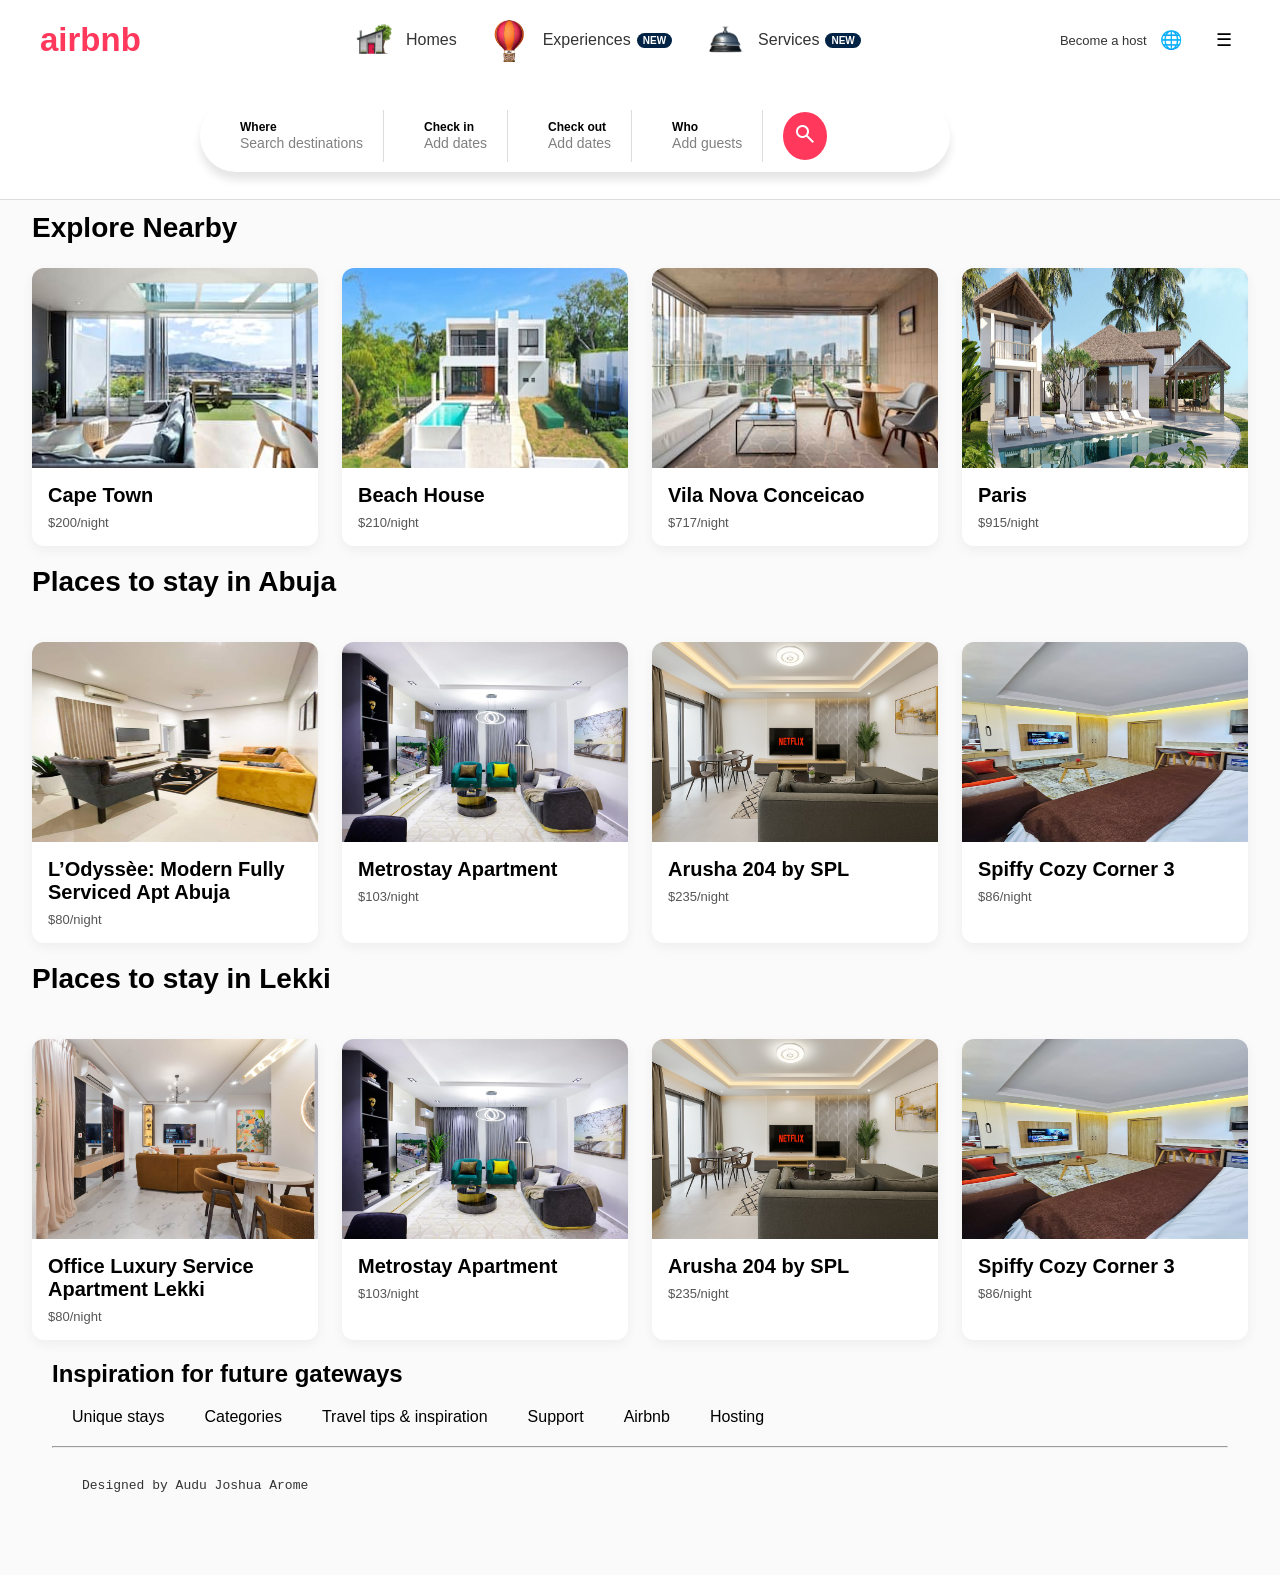
<file: index.html>
<!DOCTYPE html>
<html>
    <head>
        <title>Explore - Airbnb</title>
        <link rel="stylesheet" href="airbnb.css" />
        <link rel="stylesheet" href="https://fonts.googleapis.com/css2?family=Material+Symbols+Outlined:opsz,wght,FILL,GRAD@24,400,0,0&icon_names=search" />
    </head>

    <body>
        <header>
            <nav class="navbar">
          <div class="logo">
           <h2>airbnb</h2> 
            </div> 
        <div class="nav-links">
            <a href="#"><img src="home.png"> Homes</a>
            <a href="#"><img src="ballon.png">Experiences <span class="new">NEW</span></a>
            <a href="#"><img src="bell.png">Services<span class="new">NEW</span></a>
    </div>
    <div class="nav-right">
      <p>Become a host</p>
      <button>🌐</button>
      </div>

      <div class="dropdown"></div>
      <button class="dropdown-button">☰
      
        <div class="drop-down">
            <a href="support.html">Help center</a>
            <hr>
            <a href="#">
                <span class="highlight">Become a host
                    <img src="home.png">
                </span>
                <small>It's easy to start hosting and earn extra income.</small>
            </a>
            <hr>
            <a href="#">Refer a Host</a>
            <a href="#">Find a co-host</a>
            <a href="#">Gift cards</a>
            <hr>
            <a href="login.html">Log in or Sign up</a>
        </div>
        </button>
        </div>
    
     </nav>
        

        <div class="search-bar">
  <div class="search-item">
     <strong>Where</strong>
        <span>Search destinations</span>
  </div>
  <div class="search-item">
     <strong>Check in</strong>
        <span>Add dates</span>
  </div>
  <div class="search-item">
     <strong>Check out</strong>
        <span>Add dates</span>
  </div>
  <div class="search-item">
     <strong>Who</strong>
        <span>Add guests</span>
    </div>
    <button class="search-btn"><span class="material-symbols-outlined">search</span></button>
    </div>
    </header>
    

        <main>
            <h1>Explore Nearby</h1>
            <div class="grid">
                <div class="card">
                    <img src="capetown.jpg" alt="Listing">
                    <div class="card-content">
                        <h2>Cape Town</h2>
                        <p>$200/night</p>
                    </div>
                </div>

                    <div class="card">
                        <img src="cabarete.jpeg" alt="Listing">
                        <div class="card-content">
                            <h2>Beach House</h2>
                            <p>$210/night</p>
                        </div>
                    </div>

                        <div class="card">
                            <img src="vilanova.jpg" alt="Listing">
                            <div class="card-content">
                                <h2>Vila Nova Conceicao</h2>
                                <p>$717/night</p>
                            </div>
                        </div>

                        <div class="card">
                    <img src="paris.jpeg" alt="Listing">
                    <div class="card-content">
                        <h2>Paris</h2>
                        <p>$915/night</p>
                    </div>
                    </div>

                </div>

                <h1>Places to stay in Abuja</h1>
                <div class="abj">
                    <div class="card">
                    <img src="abuja1.jpeg" alt="Listing">
                    <div class="card-content">
                         <h2>L’Odyssèe: Modern Fully Serviced Apt Abuja</h2>
                        <p>$80/night</p>
                </div>
                </div>

                 <div class="card">
                    <img src="abuja2.jpeg" alt="Listing">
                    <div class="card-content">
                         <h2>Metrostay Apartment</h2>
                        <p>$103/night</p>
                </div>
                </div>

                <div class="card">
                    <img src="abuja3.png" alt="Listing">
                    <div class="card-content">
                         <h2>Arusha 204 by SPL </h2>
                        <p>$235/night</p>
                </div>
                </div>

                <div class="card">
                    <img src="abuja4.jpeg" alt="Listing">
                    <div class="card-content">
                         <h2>Spiffy Cozy Corner 3</h2>
                        <p>$86/night</p>
                </div>
                </div>
                </div>

                <h1>Places to stay in Lekki</h1>
                <div class="lag">
                    <div class="card">
                    <img src="lagos1.jpeg" alt="Listing">
                    <div class="card-content">
                         <h2>Office Luxury Service Apartment Lekki</h2>
                        <p>$80/night</p>
                </div>
                </div>

                 <div class="card">
                    <img src="abuja2.jpeg" alt="Listing">
                    <div class="card-content">
                         <h2>Metrostay Apartment</h2>
                        <p>$103/night</p>
                </div>
                </div>

                <div class="card">
                    <img src="abuja3.png" alt="Listing">
                    <div class="card-content">
                         <h2>Arusha 204 by SPL </h2>
                        <p>$235/night</p>
                </div>
                </div>

                <div class="card">
                    <img src="abuja4.jpeg" alt="Listing">
                    <div class="card-content">
                         <h2>Spiffy Cozy Corner 3</h2>
                        <p>$86/night</p>
                </div>
                </div>
                </div>
            

            <div class="footer">

            <h2>Inspiration for future gateways</h2>

                <div class="tabs">
                    <div class="tab">
                    <a href="#">Unique stays</a>
                <div class="listing-grid unique">
                    <div class="listing-item">
                      <h3>Cabins</h3>
                      <p>United States</p>
                    </div>
                    <div class="listing-item">
                      <h3>Treehouses</h3>
                      <p>United States</p>
                    </div>
                    <div class="listing-item">
                      <h3>Glamping</h3>
                      <p>United States</p>
                    </div>
                    <div class="listing-item">
                        <h3>Tinyhouses</h3>
                        <p>United States</p>
                    </div>
                    <div class="listing-item">
                        <h3>Beach Houses</h3>
                        <p>United States</p>
                    </div>
                    <div class="listing-item">
                        <h3>Campers and RVs</h3>
                        <p>United States</p>
                    </div>
                    <div class="listing-item">
                        <h3>Lakehouses</h3>
                        <p>United States</p>
                    </div>
                    <div class="listing-item">
                        <h3>Yurt Rentals</h3>
                        <p>United States</p>
                    </div>
                    <div class="listing-item">
                        <h3>Yurt Rentals</h3>
                        <p>United Kingdom</p>
                    </div>
                    <div class="listing-item">
                        <h3>Castle Rentals</h3>
                        <p>United States</p>
                    </div>
                    <div class="listing-item">
                        <h3>Houseboats</h3>
                        <p>United States</p>
                    </div>
                    <div class="listing-item">
                        <h3>Holiday Caravans</h3>
                        <p>United Kingdom</p>
                    </div>
                    <div class="listing-item">
                        <h3>Private Island Rentals</h3>
                        <p>United States</p>
                    </div>
                    <div class="listing-item">
                        <h3>Farm Houses</h3>
                        <p>United States</p>
                    </div>
                    <div class="listing-item">
                        <h3>Farm Cottages</h3>
                        <p>United Kingdom</p>
                    </div>
                    <div class="listing-item">
                        <h3>Cabin Rentals</h3>
                        <p>Australia</p>
                    </div>
                    <div class="listing-item">
                        <h3>Luxury Cabins</h3>
                        <p>United Kingdom</p>
                    </div>
                    <div class="listing-item">
                        <h3>Luxury Cabins</h3>
                        <p>United States</p>
                    </div>
                   
                </div>
            </div>

             <div class="tab">
                    <a href="#">Categories</a>
                <div class="listing-grid categories">
                    <div class="listing-item">
                      <h3>Amzing pools</h3>
                    </div>
                    <div class="listing-item">
                      <h3>Arctic</h3>
                    </div>
                    <div class="listing-item">
                      <h3>Camping</h3>
                    </div>
                    <div class="listing-item">
                        <h3>Campers</h3>
                    </div>
                    <div class="listing-item">
                        <h3>Castles</h3>
                    </div>
                    <div class="listing-item">
                        <h3>Containers</h3>
                    </div>
                    <div class="listing-item">
                        <h3>Countryside</h3>
                    </div>
                    <div class="listing-item">
                        <h3>Design</h3>
                    </div>
                    <div class="listing-item">
                        <h3>Earth homes</h3>
                    </div>
                    <div class="listing-item">
                        <h3>Farms</h3>
                    </div>
                    <div class="listing-item">
                        <h3>National parks</h3>
                    </div>
                    <div class="listing-item">
                        <h3>Vineyards</h3>
                    </div>
                    <div class="listing-item">
                        <h3>OMG!</h3>
                    </div>
                    <div class="listing-item">
                        <h3>Tiny homes</h3>
                    </div>
                    <div class="listing-item">
                        <h3>Towers</h3>
                    </div>
                    <div class="listing-item">
                        <h3>Windmills</h3>
                    </div>
                    <div class="listing-item">
                        <h3>Luxe</h3>
                    </div>
                </div>
            </div>

            <div class="tab">
                    <a href="#">Travel tips & inspiration</a>
                <div class="listing-grid transport">
                    <div class="listing-item">
                      <h3>Family travel hub</h3>
                      <p>Tips and inspiration</p>
                    </div>
                    <div class="listing-item">
                      <h3>Family budget travel</h3>
                      <p>Get there for less</p>
                    </div>
                    <div class="listing-item">
                      <h3>Vacation ideas for any budget</h3>
                      <p>Make it special without making it spendy</p>
                    </div>
                    <div class="listing-item">
                        <h3>Travel Europe on a budget</h3>
                        <p>How to take the kids to Europe for less</p>
                    </div>
                    <div class="listing-item">
                        <h3>Outdoor adventure</h3>
                        <p>Explore nature with the family</p>
                    </div>
                    <div class="listing-item">
                        <h3>Bucket list national parks</h3>
                        <p>Must-see parks for family travel</p>
                    </div>
                    <div class="listing-item">
                        <h3>Kid-friendly state parks</h3>
                        <p>Check out these family-friendly hikes</p>
                    </div>
                </div>
            </div>
            
            <div class="tab">
                <a href="#">Support</a>
                <div class="listing-grid">
            <div class="listing-item">
                  <a href="support.html" target="_blank" class="help">Help center</a>
                    <p>Air cover</p>
                    <p>Anti-discrimination</p>
                    <p>Disability support</p>
                    <p>Cancellation options</p>
                    <p>Report neighborhood concern</p>
            </div>
            </div>
            </div>

            <div class="tab">
                <a href="#">Airbnb</a>
                <div class="listing-grid">
            <div class="listing-item">
                    <p>Help center</p>
                    <p>Airbnb your home</p>
                    <p>Aircover for hosts</p>
                    <p>Hosting rescourses</p>
                    <p>Community forum</p>
                    <p>Hosting responsibility</p>
                    <p>Airbnb-friendly apatments</p>
                    <p>Join a free Hosting class</p>
            </div>
            </div>
            </div>

            <div class="tab">
                <a href="#">Hosting</a>
                <div class="listing-grid">
            <div class="listing-item">
                    <p>Newsroom</p>
                    <p>New features</p>
                    <p>Careers</p>
                    <p>Investors</p>
                    <p>Gift cards</p>
            </div>
            </div>
            </div>

            </div>

            <hr>
            <div class="foot">
                <p>Designed by Audu Joshua Arome</p>
            </div>
            </div>  
            
        </main>
    </body>
</html>
</file>
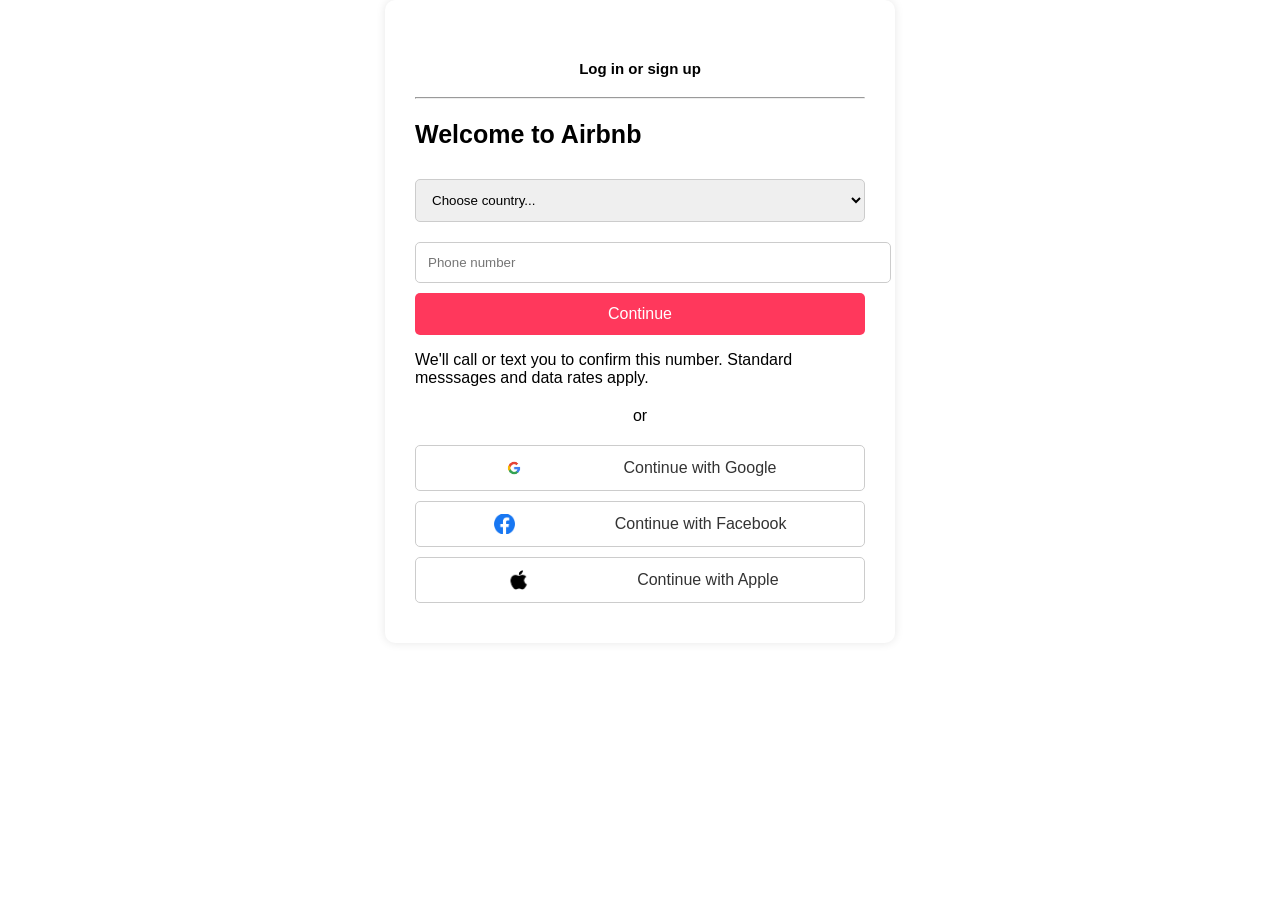
<file: login.html>
<!DOCTYPE html>
<html>
    <head>
        <title>

        </title>
    </head>
    <style>
        body{
            font-family: Arial, sans-serif;
            background-color: white;
            display: flex;
            justify-content: center;
            margin: 0;
            width: auto;
        }
        .login-container h4{
            font-size: 15px;
            text-align: center;
            margin-bottom: 20px;
        }
        .login-container h2{
            text-align: left;
            font-size: 25px;
        }
        .phone-input select,
        .phone-input input{
            width: 100%;
            padding: 12px;
            margin: 10px 0;
            border: 1px solid #ccc;
            border-radius: 5px;
        }
        .phone-input{
            display: flex;
            flex-direction: column;
        }
    .login-container{
        background: white;
        padding: 40px 30px;
        border-radius: 10px;
        box-shadow: 0 0 10px rgba(0,0,0,0.1);
        width: 450px;
        }
        .login-container button{
            width: 100%;
            padding: 12px;
            background-color: #ff385c;
            color: white;
            border: none;
            border-radius: 5px;
            font-size: 16px;
            cursor: pointer;

        }
        .login-container button:hover {
            background-color: #d42b4a;
        }
        .line {
            margin: 20px 0;
            text-align: center;
            position: relative;
        }
        .social-btn button{
            background: white;
            border: 1px solid #ccc;
            color: #333;
            display: flex;
            align-items: center;
            justify-content: center;
            margin-top: 10px;
        }
        .social-btn img {
            height: 20px;
            margin-right: 100px;
        }
        a {
            text-decoration: none;
            color: white;
        }
        a:hover {
            text-decoration: underline;
        }
</style>

    <body>
        <div class="login-container">
        <h4>Log in or sign up</h4>
        <hr>
        <h2>Welcome to Airbnb</h2>

        <div class="phone-input">
        <select>
            <option selected disabled>Choose country...</option>
            <option value="+1">US (+1)</option>
            <option value="+44">UK (+44)</option>
            <option value="+61">Australia (+61)</option>
            <option value="+234">Nigeria (+234)</option>
            <option value="+91">India (+91)</option>
            <option value="+1">Canada (+1)</option>
            <option value="+49">Germany (+49)</option>
            <option value="+33">France (+33)</option>
            <option value="+86">China (+86)</option>
            <option value="+27">South Africa (+27)</option>
            <option value="+52">Mexico (+52)</option>
            <option value="+7">Rusia (+7)</option>
            <option value="+966">Saudi Arabia (+966)</option>
            <option value="+20">Egypt (+20)</option>
            <option value="+34">Spain (+34)</option>
            <option value="+55">India (+55)</option>
        </select>
        <input type="text" placeholder="Phone number" required>
    </div>
        <button type="submit"><a href="index.html" target="_blank">Continue</a></button>

        <p>We'll call or text you to confirm this number. Standard messsages and data rates apply. <a href="/signup">Privacy policy</a></p>
    <div class="line"><span>or</span></div>

    <div class="social-btn">
        <form action="/submit-page" method="POST">
        <button type="submit">
            <img src="google.png.png" alt="Google Icon">
            Continue with Google
        </button>

        <button type="submit">
            <img src="facebook.png" alt="Facebook Icon">
            Continue with Facebook
        </button>
        <button type="submit">
            <img src="apple.png" alt="Apple Icon">
            Continue with Apple
        </button>
     
    </form>

    </div>
    </a>
    </div>
    </body>
</html>
</file>
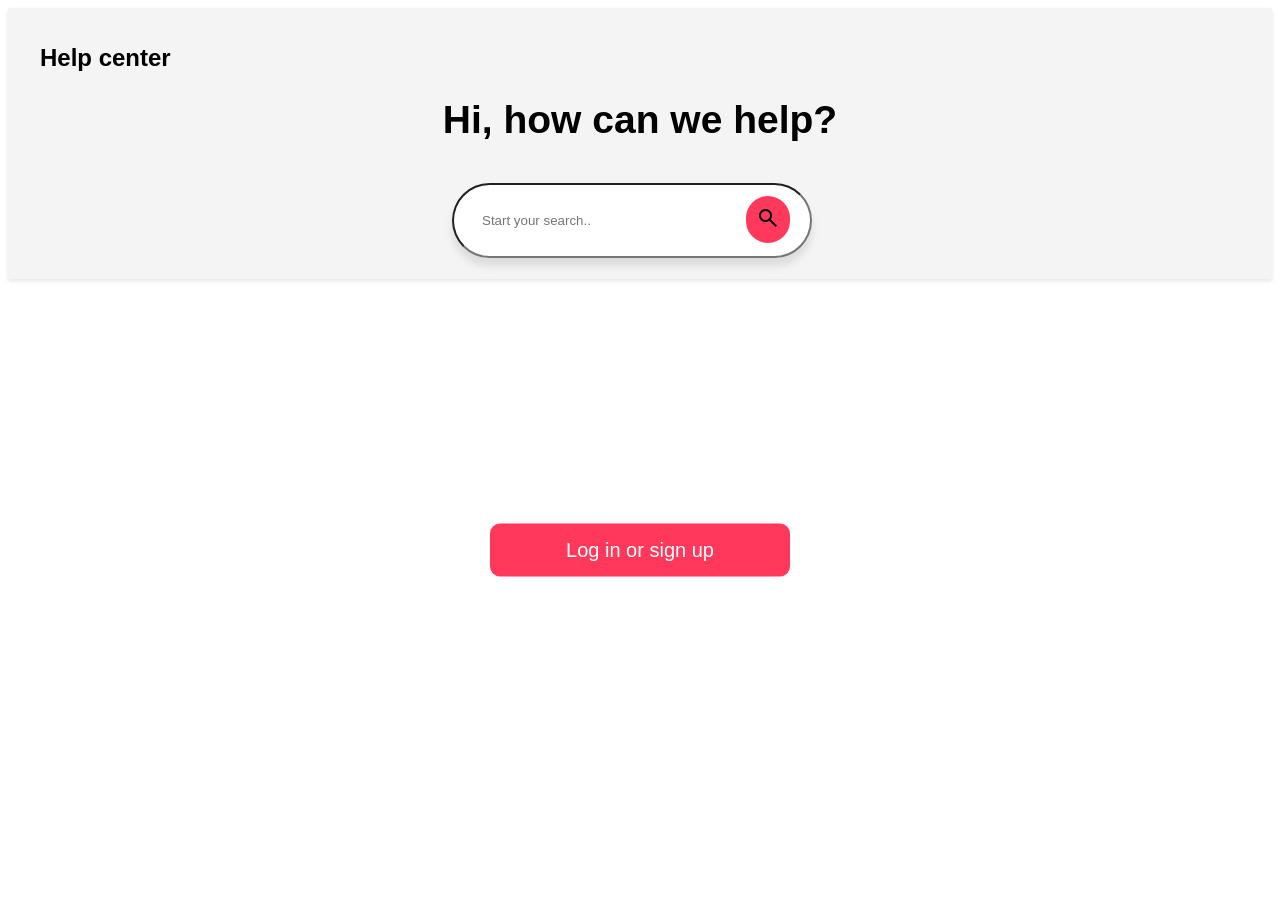
<file: support.html>
<!DOCTYPE html>
<html lang="en">
<head>
    <meta charset="UTF-8">
    <meta name="viewport" content="width=device-width, initial-scale=1.0">
    <title>Support</title>
    <link rel="stylesheet" href="https://fonts.googleapis.com/css2?family=Material+Symbols+Outlined:opsz,wght,FILL,GRAD@24,400,0,0&icon_names=search" />
</head>
<style>
    header {
    /* display: flex; */
    justify-content: space-between;
    align-items: center;
    padding: 1rem 2rem;
    background-color: rgb(244, 244, 244);
    box-shadow: 0 2px 4px rgba(0, 0, 0, 0.1);
  }
  .search-bar {
  display: flex;
  align-items: center;
  width: 300px;
  margin-bottom: 20px;
  margin-left: 340px;
  transform: translate(20%, 20%);
  background-color: white;
  border-radius: 50px;
  box-shadow: 0 8px 8px rgba(0, 0, 0, 0.1);
  padding: 28px;
}
.greeting {
    font-size: 39px;
    text-align: center;
    font-family: Arial, Helvetica, sans-serif;
}
.bttn button {
    position: absolute;
    background-color: #ff385c;
    top: 50%;
    left: 50%;
    transform: translate(-50%, -50%);
    width: 300px;
    border-radius: 10px;
    border: none;
    font-size: 20px;
    padding: 15px;
    cursor: pointer;
    margin-top: 100px;
}
.bttn button:hover {
    background-color: #d42b4a;
}
.bttn button a{
    text-decoration: none;
    color: white;
}
.search {
    position: relative;
}

.element {
    border-radius: 50px;
    border: none;
    padding: 10px;
    background-color: #ff385c;
    position: absolute;
    right: 0;
    top: 0;
    margin-right: 450px;
    margin-top: 28px;
}
.element:hover {
    background-color: #d42b4a;
}
</style>
<body>
    <header>
    <h2 style="font-family: Arial, Helvetica, sans-serif;">Help center</h2>
    
    <div class="container">
        <h1 class="greeting">Hi, how can we help?</h1>
        <div class="search">
            <input type="text" placeholder="Start your search.." class="search-bar">
            <button class="element"><span class="material-symbols-outlined">search</span></button>
            </div>
        </header>
    </div>
    <div class="bttn">
     <button type="submit"><a href="login.html" target="_blank">Log in or sign up</a></button>
     </div>
</body>
</html>
</file>
<file: airbnb.css>
* {
    margin: 0;
    padding: 0;
    box-sizing: border-box;
    font-family: Arial, sans-serif;
  }
  
  body {
    background-color: #fafafa;
  }
 
    .divider {
      height: 40px;
      width: 1px;
      background-color: #ccc;
    }
    p {
      color: #333;
      font-size: small;
    }
    

  
  
  header {
    background-color: white;
    height: 200px;
    border-bottom: 1px solid #ddd;
    /* top: 0;
    left: 0;
    right: 0;
    height: 55px;
    box-shadow: 0 2px 4px rgba(0, 0, 0, 0.1); */
  }
   .navbar {
      display: flex;
      justify-content: space-between;
      align-items: center;
      padding: 15px 40px;
    }
  .nav-links {
      display: flex;
      align-items: center;
      gap: 30px;
      margin-left: 200px;
    }
    .nav-links img{
      width: 50px;
      height: 50px;
      object-fit: contain;
    }
    .nav-links a {
      text-decoration: none;
      color: #333;
      font-size: 16px;
      display: flex;
      align-items: center;
      gap: 6px;
      font-weight: 500;
    }
    .nav-links a .new {
      background: #002244;
      color: white;
      font-size: 10px;
      font-weight: bold;
      padding: 2px 6px;
      border-radius: 10px;
    }
     .nav-right {
      display: flex;
      font-size: 20px;
      color: #555;
      align-items: center;
      gap: 5px;
      margin-left: 190px;
    }
     .nav-right button {
      border: none;
      background: none;
      cursor: pointer;
      padding: 8px;
      border-radius: 50%;
      font-size: 18px;
    }

    .nav-right button:hover {
      background: #f5f5f5;
    }
    .dropdown-button:hover {
      background: #f5f5f5;
    }
    .dropdown-button {
      border: none;
      background: none;
      cursor: pointer;
      padding: 8px;
      border-radius: 50%;
      font-size: 18px;
    }
    .drop-down{
      display: none;
      position: absolute;
      right: 30px;
      top: 57px;
      background: white;
      min-width: 240px;
      box-shadow: 0px 4px 12px rgba(0, 0, 0, 0.1);
      border-radius: 15px;
      /* padding: 10px 0; */
    }
    .drop-down a {
      display: block;
      padding: 10px 16px;
      text-decoration: none;
      color: #333;
      font-size: 14px;
    }
    /* .drop-down hr{
      border: none;
      border-top: 1px solid white;
      margin: 8px 0;
    } */
    .dropdown-button:hover .drop-down{
      display: block;
    }
    .highlight img {
      width: 30px;
      height: 30px;
      object-fit: cover;
    }
    .highlight{
      display: inline-flex;
      align-items: center;
      gap: 6px;
      font-weight: bold;
    }
    .drop-down .highlight{
      font-weight: bold;
    }
    .drop-down small{
      display: block;
      color: #777;
      font-size: 12px;
    }
    .drop-down a:hover{
      background: #f7f7f7;
      box-shadow: inset 0 0 5px rgba(0,0,0,0.05);
      border-radius: 30px;
    }

    .logo {
      display: flex;
      align-items: center;
      gap: 8px;
      font-size: 22px;
      font-weight: bold;
      color: #ff385c;
    }

  .logo img {
      width: 30px;
    }
  
  .search-bar {
  display: flex;
  align-items: center;
  width: 750px;
  margin-top: 20px;
  margin-left: 200px;
  background-color: white;
  border-radius: 50px;
  box-shadow: 0 8px 8px rgba(0, 0, 0, 0.1);
  padding: 10px 20px;
  gap: 20px;
  /* position: fixed;
  top: 30px;
  left: 250px;
  right: 500px; */
}

.search-item {
  padding: 10px 20px;
  border-right: 1px solid #ddd;
  cursor: pointer;
  transition: background 0.2s, box-shadow 0.2s;
}


.search-item:hover {
  background: #f7f7f7;
  box-shadow: inset 0 0 5px rgba(0,0,0,0.05);
  border-radius: 30px;
}

.search-item strong {
  display: block;
  font-size: 12px;
}

.search-item span {
  font-size: 14px;
  color: gray;
}

.search-btn {
  background: #ff385c;
  border: none;
  color: white;
  font-size: 16px;
  padding: 10px;
  border-radius: 50%;
  cursor: pointer;
  transition: background 0.2s;
}

.search-btn:hover {
  background: #e00040;
}



  
  main {
    padding: 2rem;
    margin-top: -40px;
  }
  
  h1 {
    margin-bottom: 1.5rem;
    font-size: 1.75rem;
  }
  
  .grid {
    display: grid;
    grid-template-columns: repeat(auto-fit, minmax(280px, 1fr));
    gap: 1.5rem;
  }

  .abj {
    display: grid;
    grid-template-columns: repeat(auto-fit, minmax(280px, 1fr));
    gap: 1.5rem;
    padding-top: 20px;
  }
  .lag {
    display: grid;
    grid-template-columns: repeat(auto-fit, minmax(280px, 1fr));
    gap: 1.5rem;
    padding-top: 20px;
  }
  
  .card {
    background-color: white;
    border-radius: 12px;
    overflow: hidden;
    box-shadow: 0 4px 12px rgba(0,0,0,0.05);
    transition: transform 0.2s;
  }
  
  .card:hover {
    transform: translateY(-5px);
  }
  
  .card img {
    width: 100%;
    height: 200px;
    display: block;
  }
  
  .card-content {
    padding: 1rem;
  }
  
  .card-content h2 {
    font-size: 1.25rem;
    margin-bottom: 0.5rem;
  }
  
  .card-content p {
    color: #555;
  }.listing-grid {
    display: grid;
    /* grid-template-columns: repeat(auto-fill, minmax(180px, 1fr)); */
    grid-template-columns: repeat(6, 1fr);
    position: absolute;
    gap: 24px;
    padding-top: 20px;
  }
  
  .listing-item h3 {
    font-size: 15px;
    margin: 0;
    font-weight: 600;
  }
  
  .listing-item p {
    font-size: 13px;
    color: #555;
    margin: 4px 0 0;
  }
  .listing-item:hover {
    color: #555;
    cursor: pointer;
  }
  .tab {
    padding: 20px;
  }
  .tab a {
    text-decoration: none;
    color: black;
  }
  .listing-grid{
    display: none;
    position: absolute;
    /* left:-20%; */
  }
  .tab:hover .listing-grid{
    display: grid;
  }
  .tabs {
    display: flex;
    position: relative;
  }
.unique{
  left:-0.6%
}
.categories{
  left:-1%
}
.transport{
  left:-1%
}

h1 {
  padding-top: 20px;
}
.footer {
  padding: 20px;
}
.help{
  text-decoration: none;
  color: #555;
  font-size: 13px;
}
.help:hover {
  text-decoration: underline;
}

.foot p{
  font-family:'Courier New', Courier, monospace;
  padding: 30px;
}
</file>
